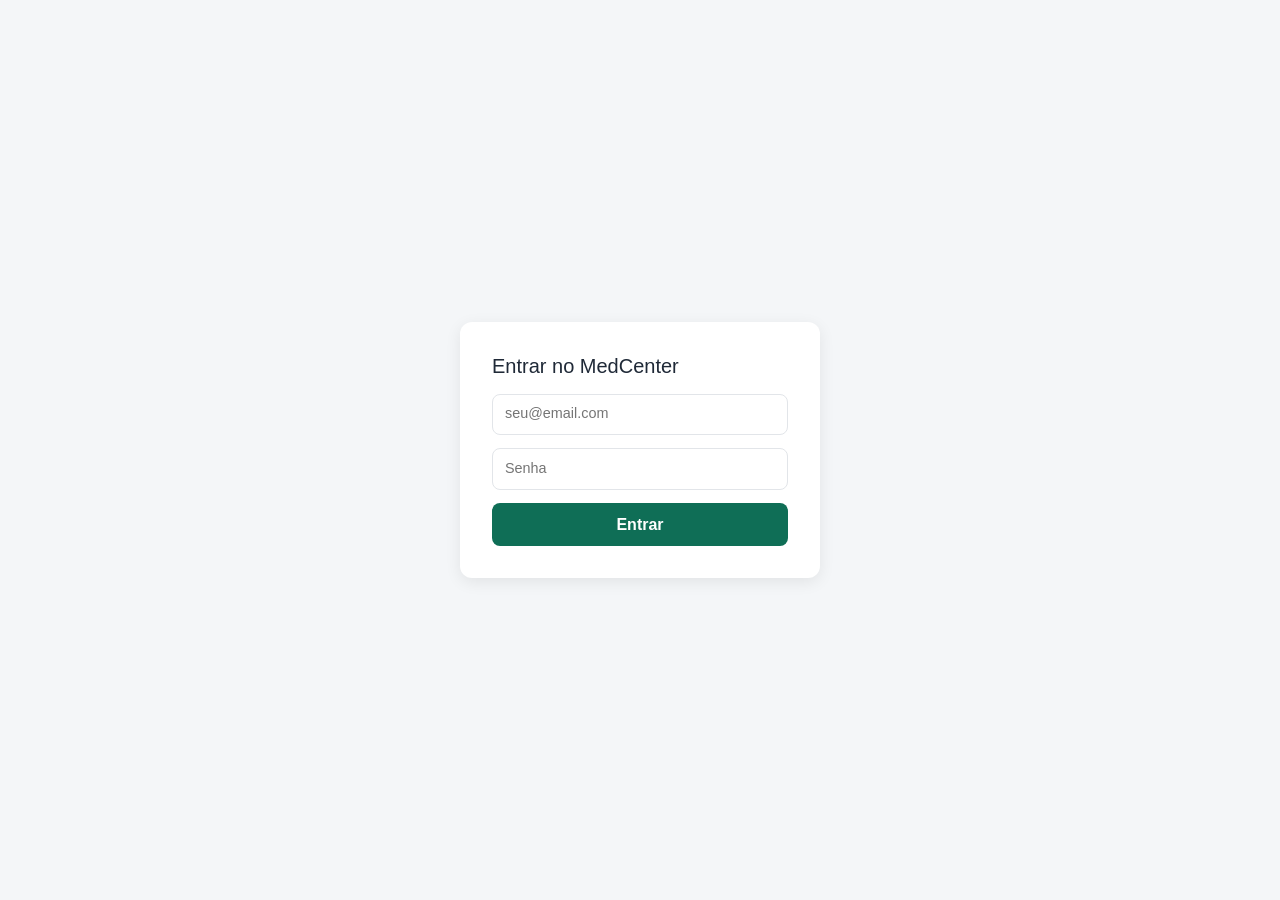
<file: frontend/index.html>
<!DOCTYPE html>
<html lang="pt-br">
<head>
  <meta charset="UTF-8" />
  <meta name="viewport" content="width=device-width, initial-scale=1.0" />
  <title>MedCenter — Dashboard</title>
  <link rel="stylesheet" href="https://cdn.jsdelivr.net/npm/bootstrap-icons@1.11.3/font/bootstrap-icons.min.css" />
  <link rel="stylesheet" href="https://cdn.jsdelivr.net/npm/bootstrap@5.3.3/dist/css/bootstrap.min.css" />
  <link rel="stylesheet" href="style.css" />
</head>
<body>

  <!-- Tela de login -->
  <div id="tela-login" class="tela-login">
    <div class="card-login">
      <h5 class="mb-3">Entrar no MedCenter</h5>
      <div id="erro-login" class="erro-login" style="display:none;"></div>
      <input type="email" id="campo-email" placeholder="seu@email.com" />
      <input type="password" id="campo-senha" placeholder="Senha" />
      <button onclick="fazerLogin()">Entrar</button>
    </div>
  </div>

  <!-- App -->
  <div id="app" class="layout" style="display:none;">

    <aside class="sidebar">
      <div class="marca">
        <div class="icone"><i class="bi bi-hospital"></i></div>
        <div>
          <div class="nome">MedCenter</div>
          <div class="subtitulo">Hospital Geral</div>
        </div>
      </div>

      <nav>
        <a href="index.html" class="ativo"><i class="bi bi-grid"></i> Dashboard</a>
        <a href="pacientes/index.html"><i class="bi bi-people"></i> Pacientes</a>
        <a href="agenda/index.html#medicos"><i class="bi bi-person-badge"></i> Médicos</a>
        <a href="agenda/index.html" id="menu-agendamentos"><i class="bi bi-calendar3"></i> Agendamentos</a>
        <a href="farmacia-exames/index.html" id="menu-resultados"><i class="bi bi-file-earmark-text"></i> Resultados</a>
        <a href="internacao/index.html"><i class="bi bi-heart-pulse"></i> Internação</a>
        <a href="visao-paciente/index.html"><i class="bi bi-clipboard2-pulse"></i> Visão do paciente</a>
        <a href="financeiro/index.html"><i class="bi bi-bar-chart"></i> Financeiro</a>
        <a href="pacientes/index.html#convenios"><i class="bi bi-credit-card-2-front"></i> Convênios</a>
      </nav>

      <div class="rodape-usuario">
        <div class="avatar-circulo" id="iniciais-usuario">—</div>
        <div>
          <div class="nome">Usuário logado</div>
          <div class="email" id="email-usuario"></div>
        </div>
      </div>
    </aside>

    <div class="conteudo">
      <header class="topo">
        <div>
          <h1>Dashboard</h1>
          <p class="data-hoje" id="data-hoje"></p>
        </div>
        <div class="topo-acoes">
          <button class="btn btn-sm btn-outline-secondary" onclick="fazerLogout()">Sair</button>
        </div>
      </header>

      <div class="pagina">

        <div class="grid-stats">
          <div class="card card-stat">
            <div class="rotulo">Consultas hoje
              <div class="icone-stat" style="background:#e7f1ff;color:#1b5fc2;"><i class="bi bi-calendar3"></i></div>
            </div>
            <div class="numero" id="stat-consultas">—</div>
            <div class="detalhe" id="detalhe-consultas">carregando...</div>
          </div>

          <div class="card card-stat">
            <div class="rotulo">Pacientes cadastrados
              <div class="icone-stat"><i class="bi bi-people"></i></div>
            </div>
            <div class="numero" id="stat-pacientes">—</div>
            <div class="detalhe" id="detalhe-pacientes">carregando...</div>
          </div>

          <div class="card card-stat">
            <div class="rotulo">Resultados pendentes
              <div class="icone-stat" style="background:#fff3e0;color:#b4660a;"><i class="bi bi-file-earmark-text"></i></div>
            </div>
            <div class="numero" id="stat-pendentes">—</div>
            <div class="detalhe" id="detalhe-pendentes">carregando...</div>
          </div>

          <div class="card card-stat">
            <div class="rotulo">Internações ativas
              <div class="icone-stat" style="background:#f3e8ff;color:#7c3aed;"><i class="bi bi-heart-pulse"></i></div>
            </div>
            <div class="numero" id="stat-internacoes">—</div>
            <div class="detalhe" id="detalhe-internacoes">carregando...</div>
          </div>

          <div class="card card-stat">
            <div class="rotulo">Receita total
              <div class="icone-stat" style="background:#e6f7ef;color:#0f7a4d;"><i class="bi bi-cash-stack"></i></div>
            </div>
            <div class="numero" id="stat-receita">—</div>
            <div class="detalhe" id="detalhe-receita">carregando...</div>
          </div>
        </div>

        <div class="row g-3">
          <div class="col-lg-8">
            <div class="card">
              <div style="display:flex;justify-content:space-between;align-items:center;margin-bottom:0.6rem;">
                <div>
                  <div class="secao-titulo" style="margin:0;">Agenda de hoje</div>
                  <div class="placeholder-aviso" id="subtitulo-agenda" style="font-style:normal;"></div>
                </div>
                <a href="agenda/index.html" class="botao botao-primario botao-sm" style="text-decoration:none;">Ver agenda</a>
              </div>
              <div id="lista-agenda-hoje">
                <p class="placeholder-aviso">Carregando...</p>
              </div>
            </div>

            <div class="card mt-3">
              <div class="secao-titulo">Atenção agora</div>
              <div id="alertas-corpo"><p class="placeholder-aviso">Carregando...</p></div>
            </div>
          </div>

          <div class="col-lg-4">
            <div class="card card-destaque mb-3">
              <div class="rotulo">RECEITA TOTAL</div>
              <div class="numero" id="destaque-receita">—</div>
              <div class="linha"><span>Faturamentos</span><span id="destaque-qtd">—</span></div>
              <div class="linha"><span>Pendentes</span><span id="destaque-pendentes">—</span></div>
            </div>

            <div class="card">
              <div class="secao-titulo">Pacientes recentes</div>
              <div id="lista-pacientes-recentes">
                <p class="placeholder-aviso">Carregando...</p>
              </div>
            </div>
          </div>
        </div>

      </div>
    </div>
  </div>

  <script src="services/api.js"></script>
  <script src="services/layout.js"></script>
  <script>
    document.getElementById("data-hoje").textContent = new Date().toLocaleDateString("pt-BR", {
      weekday: "long", day: "2-digit", month: "long", year: "numeric",
    });

    const el = (id) => document.getElementById(id);
    const CLASSE_STATUS = { agendada: "pill-info", realizada: "pill-sucesso", cancelada: "pill-alerta" };

    async function fazerLogin() {
      const erro = el("erro-login");
      erro.style.display = "none";
      try {
        await login(el("campo-email").value, el("campo-senha").value);
        mostrarApp();
      } catch (e) {
        erro.textContent = e.message;
        erro.style.display = "block";
      }
    }

    function fazerLogout() {
      logout();
      location.reload();
    }

    function mostrarApp() {
      el("tela-login").style.display = "none";
      el("app").style.display = "flex";

      const perfil = lerPerfilDoToken();
      el("email-usuario").textContent = "perfil: " + perfil;
      el("iniciais-usuario").textContent = perfil.slice(0, 2).toUpperCase();
      aplicarPerfilNoMenu();

      carregarDashboard();
    }

    function hora(iso) {
      const parte = String(iso || "").split("T")[1];
      return parte ? parte.slice(0, 5) : "—";
    }

    function moeda(valor) {
      return Number(valor).toLocaleString("pt-BR", { style: "currency", currency: "BRL" });
    }

    // Número em destaque no menu lateral (ex: consultas agendadas de hoje)
    function definirBadge(idLink, quantidade) {
      const link = el(idLink);
      const antigo = link.querySelector(".badge-contagem");
      if (antigo) antigo.remove();
      if (quantidade > 0) {
        const badge = document.createElement("span");
        badge.className = "badge-contagem";
        badge.textContent = quantidade;
        link.appendChild(badge);
      }
    }

    async function carregarDashboard() {
      const hoje = hojeISO();
      const resultados = await Promise.allSettled([
        apiFetch("/pacientes"),
        apiFetch(`/consultas?data=${hoje}`),
        apiFetch("/medicos"),
        apiFetch("/faturamento/"),
        apiFetch("/pedidos-exames-itens"),
        apiFetch("/internacao/internacoes"),
      ]);
      const [pacientes, consultas, medicos, faturamentos, itensExame, internacoes] =
        resultados.map((r) => (r.status === "fulfilled" ? r.value : null));

      // ----- Pacientes -----
      if (pacientes) {
        const comConvenio = pacientes.filter((p) => p.id_convenio).length;
        el("stat-pacientes").textContent = pacientes.length;
        el("detalhe-pacientes").textContent = `${comConvenio} com convênio · ${pacientes.length - comConvenio} particulares`;

        const lista = el("lista-pacientes-recentes");
        if (pacientes.length === 0) {
          lista.innerHTML = '<p class="placeholder-aviso">Nenhum paciente cadastrado ainda.</p>';
        } else {
          lista.innerHTML = pacientes
            .slice(-5)
            .reverse()
            .map((p) => `<div class="lista-item"><span>${escapeHtml(p.nome)}</span><span class="pill ${p.id_convenio ? "pill-info" : "pill-alerta"}">${p.id_convenio ? "Convênio" : "Particular"}</span></div>`)
            .join("");
        }
      } else {
        el("stat-pacientes").textContent = "—";
        el("detalhe-pacientes").textContent = "não foi possível carregar";
        el("lista-pacientes-recentes").innerHTML = '<p class="placeholder-aviso">Não foi possível carregar.</p>';
      }

      // ----- Agenda de hoje -----
      if (consultas) {
        const ativas = consultas.filter((c) => c.status !== "cancelada");
        const realizadas = ativas.filter((c) => c.status === "realizada").length;
        const agendadas = ativas.filter((c) => c.status === "agendada").length;
        el("stat-consultas").textContent = ativas.length;
        el("detalhe-consultas").textContent = `${realizadas} realizadas · ${agendadas} agendadas`;
        el("subtitulo-agenda").textContent = formatarData(hoje);
        definirBadge("menu-agendamentos", agendadas);

        const nomePaciente = {};
        const nomeMedico = {};
        (pacientes || []).forEach((p) => (nomePaciente[p.id_paciente] = p.nome));
        (medicos || []).forEach((m) => (nomeMedico[m.id_medico] = m.nome));

        const lista = el("lista-agenda-hoje");
        if (consultas.length === 0) {
          lista.innerHTML = '<p class="placeholder-aviso">Nenhuma consulta marcada para hoje.</p>';
        } else {
          lista.innerHTML = consultas
            .map(
              (c) => `<div class="lista-item" style="padding:0.8rem 0;">
                <div style="display:flex;gap:1rem;align-items:center;">
                  <strong style="min-width:48px;color:#0f6e56;">${hora(c.data_consulta)}</strong>
                  <div>
                    <div><strong>${escapeHtml(nomePaciente[c.id_paciente] || "Paciente #" + c.id_paciente)}</strong></div>
                    <small style="color:#6c757d;">${escapeHtml(nomeMedico[c.id_medico] || "Médico #" + c.id_medico)}</small>
                  </div>
                </div>
                <span class="pill ${CLASSE_STATUS[c.status] || "pill-info"}">${escapeHtml(c.status)}</span>
              </div>`
            )
            .join("");
        }
      } else {
        el("stat-consultas").textContent = "—";
        el("detalhe-consultas").textContent = "não foi possível carregar";
        el("lista-agenda-hoje").innerHTML = '<p class="placeholder-aviso">Não foi possível carregar a agenda.</p>';
      }

      // ----- Resultados de exame pendentes -----
      if (itensExame) {
        const pendentes = itensExame.filter((i) => !i.resultado).length;
        el("stat-pendentes").textContent = pendentes;
        el("detalhe-pendentes").textContent = pendentes === 1 ? "exame aguardando resultado" : "exames aguardando resultado";
        definirBadge("menu-resultados", pendentes);
      } else {
        el("stat-pendentes").textContent = "—";
        el("detalhe-pendentes").textContent = "não foi possível carregar";
      }

      // ----- Internações -----
      if (internacoes) {
        const ativas = internacoes.filter((i) => !i.data_saida).length;
        el("stat-internacoes").textContent = ativas;
        el("detalhe-internacoes").textContent = `${internacoes.length - ativas} com alta · ${internacoes.length} no total`;
      } else {
        el("stat-internacoes").textContent = "—";
        el("detalhe-internacoes").textContent = "não foi possível carregar";
      }

      // ----- Faturamento -----
      if (faturamentos) {
        const total = faturamentos.reduce((soma, f) => soma + Number(f.valor_total), 0);
        const pendentes = faturamentos.filter((f) => f.status === "pendente").length;
        el("stat-receita").textContent = moeda(total);
        el("detalhe-receita").textContent = `${faturamentos.length} faturamentos`;
        el("destaque-receita").textContent = moeda(total);
        el("destaque-qtd").textContent = faturamentos.length;
        el("destaque-pendentes").textContent = pendentes;
      } else {
        el("stat-receita").textContent = "—";
        el("detalhe-receita").textContent = "não foi possível carregar";
      }

      carregarAlertas();
    }

    async function carregarAlertas() {
      const corpo = el("alertas-corpo");
      if (!podeAcessar("visao")) {
        const cartao = corpo.closest(".card");
        if (cartao) cartao.style.display = "none";
        return;
      }
      try {
        const a = await apiFetch("/visao/alertas");
        const cor = a.leitos.taxa >= 85 ? "#c22" : a.leitos.taxa >= 60 ? "#b4660a" : "#0f7a4d";
        const estoque = a.estoque_baixo.length
          ? a.estoque_baixo.map((m) => `<span class="pill pill-alerta" style="margin:0 4px 4px 0;">${m.nome}: ${m.quantidade} un.</span>`).join("")
          : '<span class="placeholder-aviso">Nenhum medicamento com estoque baixo.</span>';
        corpo.innerHTML = `
          <div style="margin-bottom:0.9rem;">
            <div style="display:flex;justify-content:space-between;font-size:0.85rem;margin-bottom:4px;">
              <strong>Ocupação dos leitos</strong>
              <span>${a.leitos.ocupados} de ${a.leitos.total} ocupados (${a.leitos.taxa}%) · ${a.leitos.livres} livres</span>
            </div>
            <div style="background:#e9edf0;border-radius:999px;height:10px;overflow:hidden;">
              <div style="width:${a.leitos.taxa}%;background:${cor};height:100%;"></div>
            </div>
          </div>
          <div style="margin-bottom:0.9rem;font-size:0.85rem;">
            <strong>Estoque baixo</strong> <span class="placeholder-aviso">(até ${a.limite_estoque} unidades)</span>
            <div style="margin-top:6px;">${estoque}</div>
          </div>
          <div style="display:flex;gap:1.5rem;flex-wrap:wrap;font-size:0.85rem;">
            <span><i class="bi bi-hourglass-split"></i> <strong>${a.exames_sem_resultado}</strong> exame(s) sem resultado</span>
            <span><i class="bi bi-cash-coin"></i> <strong>${a.faturamentos_pendentes}</strong> cobrança(s) pendente(s) · ${moeda(a.valor_pendente)}</span>
            <span><i class="bi bi-hospital"></i> <strong>${a.internados}</strong> internado(s)</span>
          </div>`;
      } catch (e) {
        corpo.innerHTML = '<p class="placeholder-aviso">Não foi possível carregar os alertas.</p>';
      }
    }

    if (estaLogado()) mostrarApp();
  </script>
</body>
</html>
</file>
<file: frontend/style.css>
:root {
  --teal-dark: #0f3d3e;
  --teal: #0f6e56;
  --teal-light: #14866a;
  --bg-page: #f4f6f8;
  --text-muted: #6c757d;
  --radius: 12px;
}

* { box-sizing: border-box; }

body {
  margin: 0;
  background: var(--bg-page);
  font-family: -apple-system, "Segoe UI", Roboto, Arial, sans-serif;
  color: #1f2937;
}

/* ---------- Layout geral ---------- */
.layout {
  display: flex;
  min-height: 100vh;
}

/* ---------- Sidebar ---------- */
.sidebar {
  width: 240px;
  flex-shrink: 0;
  background: linear-gradient(180deg, var(--teal-dark), #0a2a2b);
  color: #e5f3f0;
  display: flex;
  flex-direction: column;
  padding: 1.25rem 0;
}

.sidebar .marca {
  display: flex;
  align-items: center;
  gap: 10px;
  padding: 0 1.25rem 1.5rem;
}

.sidebar .marca .icone {
  width: 36px;
  height: 36px;
  border-radius: 10px;
  background: rgba(255, 255, 255, 0.12);
  display: flex;
  align-items: center;
  justify-content: center;
  font-size: 18px;
}

.sidebar .marca .nome { font-weight: 600; font-size: 1rem; line-height: 1.1; }
.sidebar .marca .subtitulo { font-size: 0.75rem; opacity: 0.65; }

.sidebar nav {
  flex: 1;
  display: flex;
  flex-direction: column;
  gap: 2px;
  padding: 0 0.75rem;
}

.sidebar nav a {
  display: flex;
  align-items: center;
  gap: 10px;
  padding: 0.6rem 0.75rem;
  border-radius: 8px;
  color: #cfe7e1;
  text-decoration: none;
  font-size: 0.9rem;
  position: relative;
}

.sidebar nav a i { font-size: 1.05rem; width: 20px; text-align: center; }

.sidebar nav a:hover { background: rgba(255, 255, 255, 0.06); color: #fff; }

.sidebar nav a.ativo {
  background: rgba(255, 255, 255, 0.14);
  color: #fff;
  font-weight: 500;
}

.sidebar nav a .badge-contagem {
  margin-left: auto;
  background: #f0a63d;
  color: #3a2300;
  font-size: 0.7rem;
  font-weight: 600;
  border-radius: 999px;
  padding: 1px 7px;
}

.sidebar .rodape-usuario {
  display: flex;
  align-items: center;
  gap: 10px;
  padding: 0.75rem 1.25rem 0;
  border-top: 1px solid rgba(255, 255, 255, 0.08);
  margin-top: 0.75rem;
  padding-top: 0.85rem;
}

.avatar-circulo {
  width: 36px;
  height: 36px;
  border-radius: 50%;
  background: var(--teal-light);
  color: #fff;
  display: flex;
  align-items: center;
  justify-content: center;
  font-size: 0.8rem;
  font-weight: 600;
  flex-shrink: 0;
}

.rodape-usuario .nome { font-size: 0.85rem; font-weight: 500; color: #fff; }
.rodape-usuario .email { font-size: 0.72rem; opacity: 0.6; }

/* ---------- Conteúdo principal ---------- */
.conteudo { flex: 1; min-width: 0; }

.topo {
  background: #fff;
  border-bottom: 1px solid #e9ecef;
  padding: 1rem 1.75rem;
  display: flex;
  align-items: center;
  justify-content: space-between;
  gap: 1rem;
}

.topo h1 { font-size: 1.3rem; font-weight: 700; margin: 0; }
.topo .data-hoje { font-size: 0.8rem; color: var(--text-muted); margin: 0; }

.topo .busca {
  flex: 1;
  max-width: 320px;
  position: relative;
}
.topo .busca input {
  width: 100%;
  border: 1px solid #e2e5e9;
  border-radius: 8px;
  padding: 0.45rem 0.75rem 0.45rem 2rem;
  font-size: 0.85rem;
  background: #f8f9fa;
}
.topo .busca i { position: absolute; left: 0.6rem; top: 50%; transform: translateY(-50%); color: #adb5bd; }

.topo-acoes { display: flex; align-items: center; gap: 1rem; }
.sino { position: relative; font-size: 1.1rem; color: #495057; }
.sino .ponto { position: absolute; top: -2px; right: -2px; width: 8px; height: 8px; border-radius: 50%; background: #f0a63d; }

.perfil-topo { display: flex; align-items: center; gap: 8px; }
.perfil-topo .nome { font-size: 0.85rem; font-weight: 600; }
.perfil-topo .status { font-size: 0.72rem; color: var(--text-muted); }

.pagina { padding: 1.5rem 1.75rem; }

/* ---------- Cards de estatística ---------- */
.grid-stats {
  display: grid;
  grid-template-columns: repeat(auto-fit, minmax(190px, 1fr));
  gap: 1rem;
  margin-bottom: 1.5rem;
}

.card {
  background: #fff;
  border-radius: var(--radius);
  box-shadow: 0 1px 3px rgba(0, 0, 0, 0.06);
  padding: 1.1rem 1.25rem;
}

.card-stat .rotulo { font-size: 0.82rem; color: var(--text-muted); display: flex; justify-content: space-between; align-items: center; }
.card-stat .numero { font-size: 1.8rem; font-weight: 700; margin: 0.35rem 0 0.15rem; }
.card-stat .detalhe { font-size: 0.75rem; color: var(--text-muted); }
.card-stat .icone-stat {
  width: 34px; height: 34px; border-radius: 9px;
  display: flex; align-items: center; justify-content: center;
  background: #eef2ff; color: #4f46e5; font-size: 1rem;
}

/* ---------- Listas (agenda, pacientes críticos) ---------- */
.lista-item {
  display: flex;
  align-items: center;
  justify-content: space-between;
  padding: 0.65rem 0;
  border-bottom: 1px solid #f1f3f5;
  font-size: 0.88rem;
}
.lista-item:last-child { border-bottom: none; }

.pill {
  font-size: 0.72rem;
  font-weight: 600;
  padding: 2px 10px;
  border-radius: 999px;
}
.pill-sucesso { background: #e6f7ef; color: #0f7a4d; }
.pill-info { background: #e7f1ff; color: #1b5fc2; }
.pill-alerta { background: #fff3e0; color: #b4660a; }
.pill-critico { background: #fdeaea; color: #c22; }

.paciente-critico {
  display: flex;
  align-items: center;
  gap: 10px;
  padding: 0.6rem;
  border-radius: 10px;
  background: #fdf1f1;
  margin-bottom: 0.5rem;
}
.paciente-critico .avatar-circulo { background: #d8534f; font-size: 0.75rem; width: 32px; height: 32px; }

/* ---------- Faixa de faturamento (card verde) ---------- */
.card-destaque {
  background: linear-gradient(135deg, var(--teal), var(--teal-dark));
  color: #fff;
  border-radius: var(--radius);
  padding: 1.25rem;
}
.card-destaque .rotulo { font-size: 0.75rem; letter-spacing: 0.03em; opacity: 0.8; }
.card-destaque .numero { font-size: 1.7rem; font-weight: 700; margin: 0.25rem 0 0.75rem; }
.card-destaque .linha { display: flex; justify-content: space-between; font-size: 0.82rem; padding: 0.3rem 0; border-top: 1px solid rgba(255, 255, 255, 0.15); }

/* ---------- Barra de convênio ---------- */
.barra-convenio { margin-bottom: 0.85rem; }
.barra-convenio .topo-barra { display: flex; justify-content: space-between; font-size: 0.85rem; margin-bottom: 4px; }
.barra-convenio .trilho { background: #eef0f2; border-radius: 999px; height: 6px; overflow: hidden; }
.barra-convenio .preenchido { height: 100%; border-radius: 999px; }
.barra-convenio .valor { font-size: 0.75rem; color: var(--text-muted); margin-top: 3px; }

/* ---------- Login ---------- */
.tela-login {
  min-height: 100vh;
  display: flex;
  align-items: center;
  justify-content: center;
  background: var(--bg-page);
}
.card-login {
  background: #fff;
  border-radius: var(--radius);
  box-shadow: 0 4px 16px rgba(0, 0, 0, 0.08);
  padding: 2rem;
  width: 100%;
  max-width: 360px;
}
.card-login input {
  width: 100%;
  border: 1px solid #e2e5e9;
  border-radius: 8px;
  padding: 0.55rem 0.75rem;
  font-size: 0.9rem;
  margin-bottom: 0.85rem;
}
.card-login button {
  width: 100%;
  background: var(--teal);
  color: #fff;
  border: none;
  border-radius: 8px;
  padding: 0.6rem;
  font-weight: 600;
  cursor: pointer;
}
.card-login button:hover { background: var(--teal-light); }
.erro-login { color: #c22; font-size: 0.82rem; margin-bottom: 0.75rem; }

.secao-titulo { font-size: 1.05rem; font-weight: 700; margin: 0 0 0.9rem; }
.placeholder-aviso { font-size: 0.78rem; color: var(--text-muted); font-style: italic; }

/* =====================================================
   Componentes das telas dos módulos (tabelas, formulários,
   modal, abas, avisos). Usados por pacientes/, agenda/ etc.
   ===================================================== */

.card { border: none; }

/* ---------- Botões ---------- */
.botao {
  display: inline-flex;
  align-items: center;
  gap: 6px;
  border: 1px solid transparent;
  border-radius: 8px;
  padding: 0.45rem 0.9rem;
  font-size: 0.85rem;
  font-weight: 600;
  cursor: pointer;
  font-family: inherit;
}
.botao:disabled { opacity: 0.6; cursor: not-allowed; }
.botao-primario { background: var(--teal); color: #fff; }
.botao-primario:hover:not(:disabled) { background: var(--teal-light); }
.botao-secundario { background: #fff; color: #374151; border-color: #d9dde2; }
.botao-secundario:hover:not(:disabled) { background: #f3f4f6; }
.botao-perigo { background: #fff; color: #c22; border-color: #f1c4c4; }
.botao-perigo:hover:not(:disabled) { background: #fdeaea; }
.botao-sm { padding: 0.25rem 0.6rem; font-size: 0.78rem; }

/* ---------- Abas ---------- */
.abas { display: flex; gap: 4px; border-bottom: 1px solid #e3e6ea; margin-bottom: 1.1rem; }
.aba {
  background: none;
  border: none;
  padding: 0.6rem 1rem;
  font-size: 0.9rem;
  font-weight: 600;
  color: var(--text-muted);
  cursor: pointer;
  border-bottom: 2px solid transparent;
  margin-bottom: -1px;
  font-family: inherit;
}
.aba.ativa { color: var(--teal); border-bottom-color: var(--teal); }

/* ---------- Barra de filtros / ações ---------- */
.barra-acoes { display: flex; flex-wrap: wrap; align-items: center; gap: 0.6rem; margin-bottom: 1rem; }
.barra-acoes .espaco { flex: 1; }
.barra-acoes select,
.barra-acoes input[type="date"],
.busca-inline input {
  border: 1px solid #d9dde2;
  border-radius: 8px;
  padding: 0.45rem 0.7rem;
  font-size: 0.85rem;
  background: #fff;
  font-family: inherit;
}
.busca-inline { position: relative; }
.busca-inline i { position: absolute; left: 0.65rem; top: 50%; transform: translateY(-50%); color: #adb5bd; }
.busca-inline input { padding-left: 2rem; min-width: 260px; }

/* ---------- Tabela ---------- */
.tabela-wrap { padding: 0; overflow-x: auto; }
.tabela { width: 100%; border-collapse: collapse; font-size: 0.88rem; }
.tabela th {
  text-align: left;
  font-size: 0.74rem;
  text-transform: uppercase;
  letter-spacing: 0.04em;
  color: var(--text-muted);
  padding: 0.75rem 1rem;
  border-bottom: 1px solid #eef0f2;
  background: #fafbfc;
  white-space: nowrap;
}
.tabela td { padding: 0.7rem 1rem; border-bottom: 1px solid #f1f3f5; vertical-align: middle; }
.tabela tr:last-child td { border-bottom: none; }
.tabela .acoes { display: flex; gap: 6px; justify-content: flex-end; flex-wrap: wrap; }
.vazio { padding: 2rem 1rem; text-align: center; color: var(--text-muted); font-size: 0.88rem; }

.chip {
  display: inline-block;
  background: #e7f4f0;
  color: #0f6e56;
  font-size: 0.72rem;
  font-weight: 600;
  padding: 2px 9px;
  border-radius: 999px;
  margin: 0 4px 2px 0;
}

/* ---------- Formulários ---------- */
.form-grupo { margin-bottom: 0.85rem; flex: 1; }
.form-grupo label { display: block; font-size: 0.8rem; font-weight: 600; color: #374151; margin-bottom: 4px; }
.form-grupo input[type="text"],
.form-grupo input[type="date"],
.form-grupo input[type="datetime-local"],
.form-grupo select,
.form-grupo textarea,
.form-inline input[type="text"],
.form-inline select,
.form-inline textarea {
  width: 100%;
  border: 1px solid #d9dde2;
  border-radius: 8px;
  padding: 0.5rem 0.7rem;
  font-size: 0.88rem;
  font-family: inherit;
  background: #fff;
}
.form-grupo textarea,
.form-inline textarea { min-height: 70px; resize: vertical; }
.form-grupo input:focus,
.form-grupo select:focus,
.form-grupo textarea:focus {
  outline: none;
  border-color: var(--teal);
  box-shadow: 0 0 0 3px rgba(15, 110, 86, 0.12);
}
.form-linha { display: flex; gap: 0.75rem; }
.check { display: flex; align-items: center; gap: 8px; font-size: 0.88rem; margin-bottom: 6px; }
.form-inline { display: flex; flex-wrap: wrap; gap: 0.5rem; align-items: center; margin-top: 0.6rem; }
.form-inline input[type="text"], .form-inline select { width: auto; flex: 1; min-width: 140px; }

/* ---------- Modal ---------- */
.modal-fundo {
  position: fixed;
  inset: 0;
  background: rgba(15, 23, 42, 0.45);
  display: flex;
  align-items: flex-start;
  justify-content: center;
  padding: 4vh 1rem;
  overflow-y: auto;
  z-index: 1000;
}
.modal-caixa { background: #fff; border-radius: 14px; width: 100%; box-shadow: 0 20px 50px rgba(0, 0, 0, 0.25); }
.modal-topo { display: flex; align-items: center; justify-content: space-between; padding: 1rem 1.25rem; border-bottom: 1px solid #eef0f2; }
.modal-topo h2 { font-size: 1.05rem; margin: 0; font-weight: 700; }
.modal-x { background: none; border: none; font-size: 1.5rem; line-height: 1; cursor: pointer; color: #6b7280; }
.modal-corpo { padding: 1.1rem 1.25rem; }
.modal-erro { margin: 0 1.25rem; padding: 0.6rem 0.8rem; background: #fdeaea; color: #a11; border-radius: 8px; font-size: 0.84rem; }
.modal-rodape { display: flex; justify-content: flex-end; gap: 0.5rem; padding: 1rem 1.25rem; border-top: 1px solid #eef0f2; margin-top: 0.75rem; }

/* ---------- Avisos (toast) ---------- */
#toasts { position: fixed; top: 1rem; right: 1rem; z-index: 2000; display: flex; flex-direction: column; gap: 8px; }
.toast { padding: 0.7rem 1rem; border-radius: 10px; font-size: 0.86rem; box-shadow: 0 6px 18px rgba(0, 0, 0, 0.15); color: #fff; max-width: 360px; }
.toast-sucesso { background: #0f6e56; }
.toast-erro { background: #c0392b; }

/* ---------- Blocos do modal de detalhes ---------- */
.bloco-detalhe { margin-bottom: 1.2rem; }
.bloco-detalhe h3 { font-size: 0.8rem; text-transform: uppercase; letter-spacing: 0.04em; color: var(--text-muted); margin: 0 0 0.5rem; font-weight: 700; }
.dados-grid { display: grid; grid-template-columns: repeat(auto-fit, minmax(170px, 1fr)); gap: 0.5rem 1rem; font-size: 0.88rem; }
.dados-grid .rot { display: block; font-size: 0.72rem; color: var(--text-muted); }
</file>
